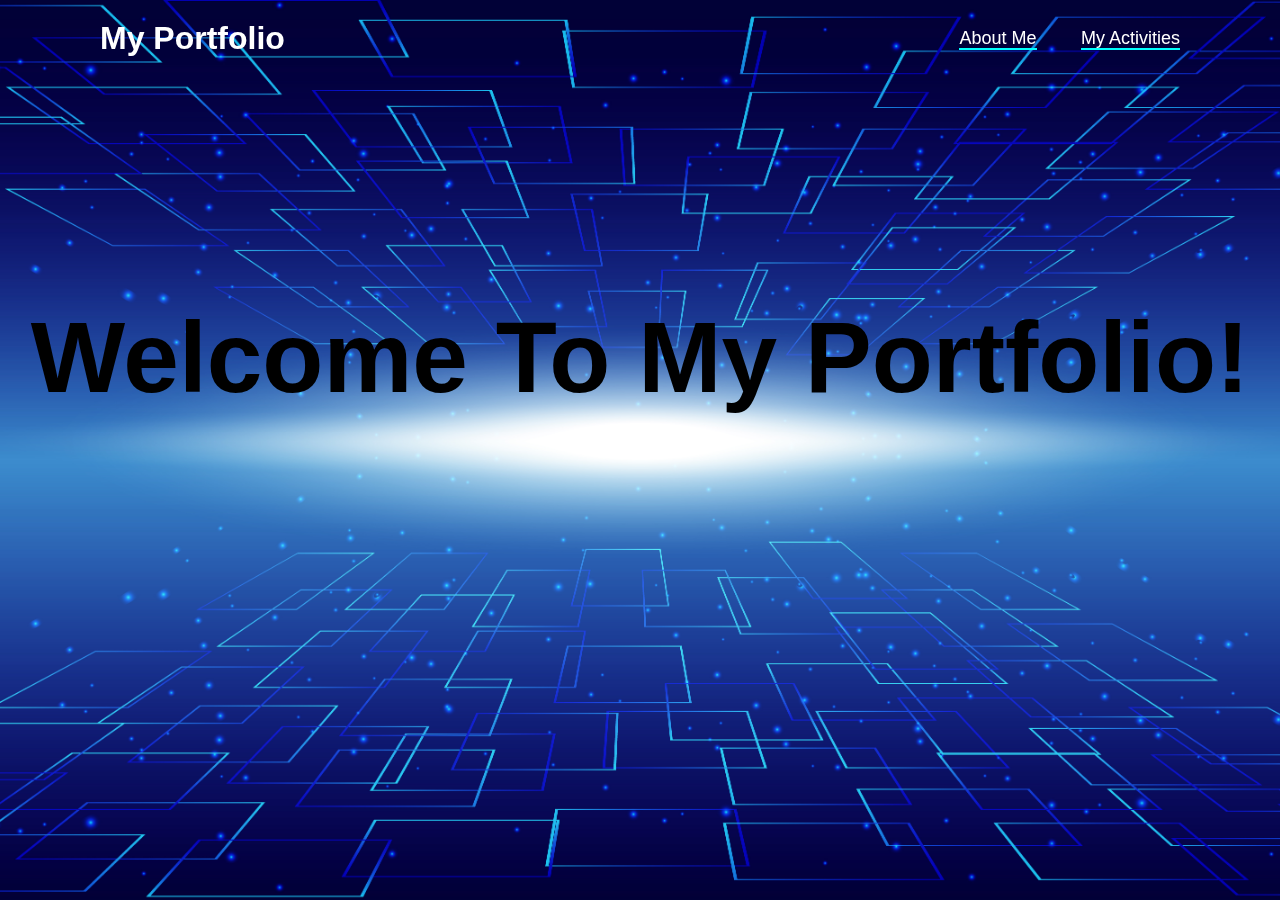
<file: docs/index.html>
<!DOCTYPE html>
<html lang="en">
<head>
    <meta charset="UTF-8">
    <meta name="viewport" content="width=device-width, initial-scale=1.0">
    <title>Portfolio</title>
    <link rel="stylesheet" href="homepage.css">
</head>
<body>
    <header class="header">
        <h1 class="portfolio">My Portfolio</h1>

        <nav class="navbar">
            
            <a href="aboutme.html">About Me</a>
            
            <div class="dropdown">
                <a href="#">My Activities</a>
                <div class="dropdown-content">
                    
                    <form action="activity2.html">
                        <button type="submit">Activity 2</button>
                    </form>
                    <form action="activity3.html">
                        <button type="submit">Activity 3</button>
                        </form>
                        <form action="acitivity4.html">
                            <button type="submit">Activity 4</button>
                            </form>
                </div>
            </div>

        </nav>
    </header>

    <h1 class="welcome"> Welcome To My Portfolio!</h1>
</body>
</html>
</file>
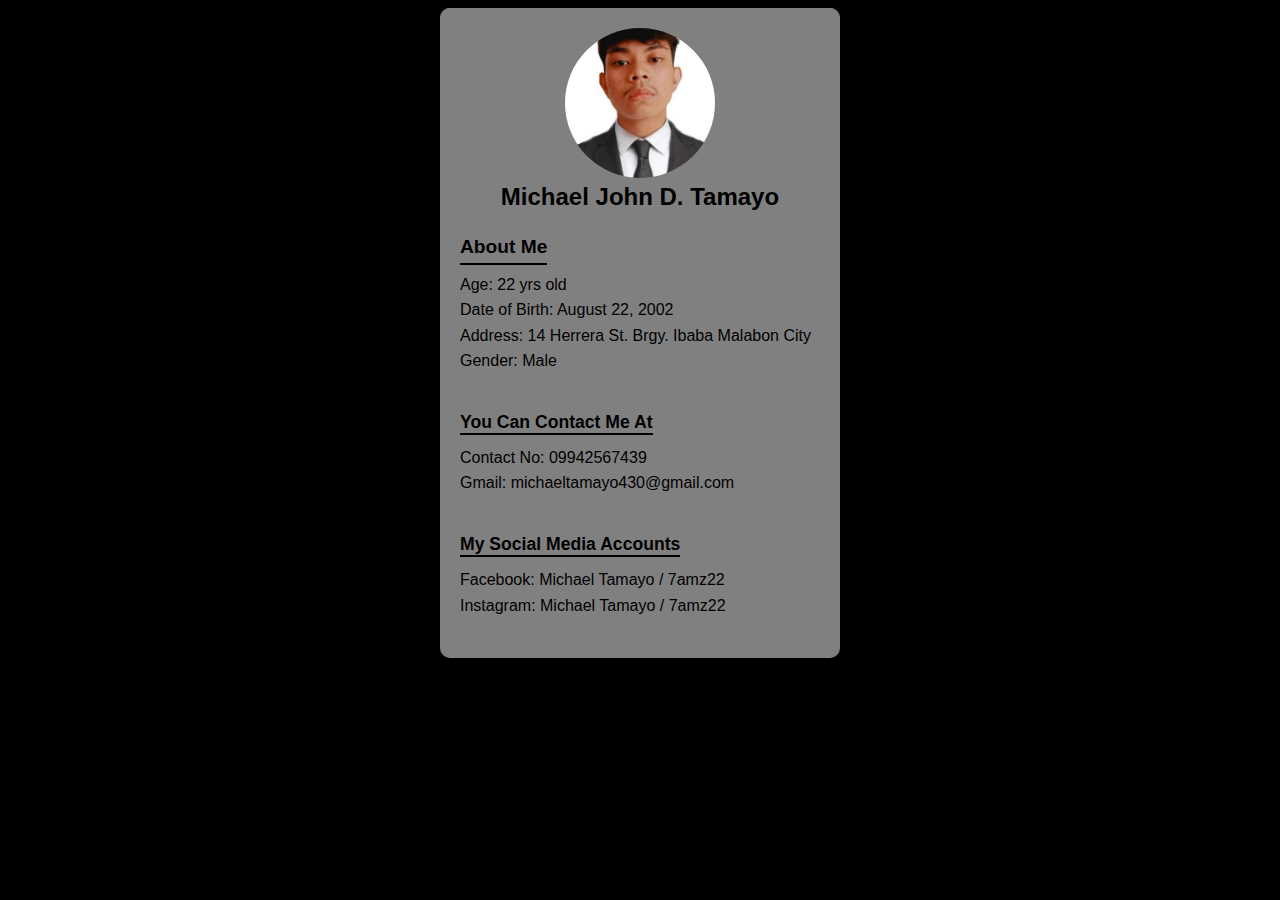
<file: docs/aboutme.html>
<!DOCTYPE html>
<html lang="en">
<head>
    <meta charset="UTF-8">
    <meta name="viewport" content="width=device-width, initial-scale=1.0">
    <title>About Me</title>
    <link rel="stylesheet" href=aboutme.css>
</head>
<body>
    
    
	
    
        
        <div class="profile-card">
            <div class="profile-header">
                <img src="1x1photo.jpg">
                <h1 class="tamz">Michael John D. Tamayo</h1>
                
            </div>
            <div class="profile-body">
                 <h2 class="about">About Me</h2>
                 <p><br>Age: 22 yrs old <br>Date of Birth: August 22, 2002 <br> Address: 14 Herrera St. Brgy. Ibaba Malabon City <br>Gender: Male</p>
                <br> <h4> You Can Contact Me At</h4>
                    <p>Contact No: 09942567439 <br> Gmail: michaeltamayo430@gmail.com</p>
                    <br> <h4> My Social Media Accounts</h4>
                    <p>Facebook: Michael Tamayo / 7amz22 <br> Instagram: Michael Tamayo / 7amz22</p>
            </div>
        
    </div>
</body>
</html>
</file>
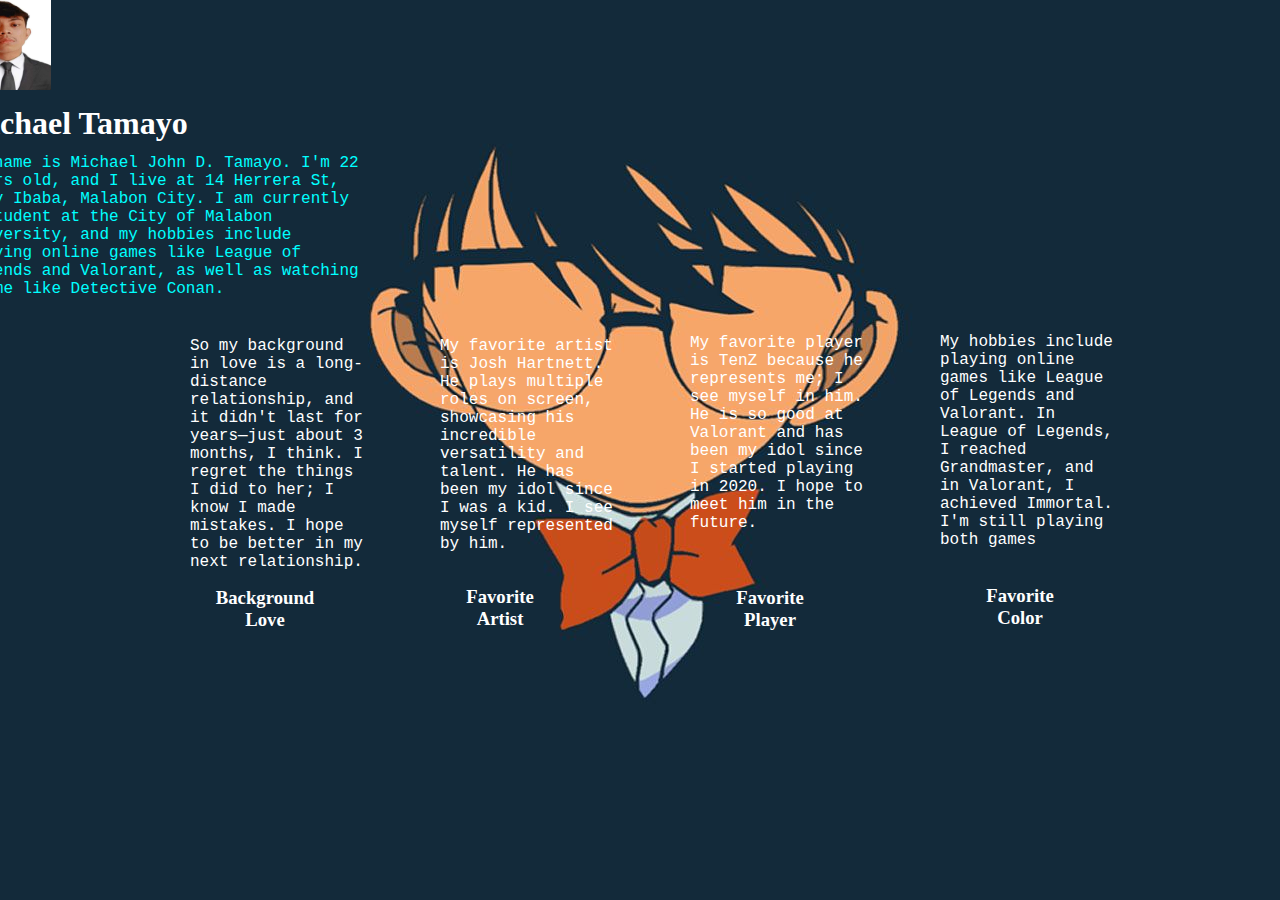
<file: docs/activity2.html>
<!DOCTYPE html>
<html lang="en">
<head>
    <meta charset="UTF-8">
    <meta name="viewport" content="width=i, initial-scale=1.0">
    <title>Document</title>
    <link rel="stylesheet" href="activity2.css">
</head>
<body background= "conan.jpg">
    <img src="1x1photo.jpg">
    <h1>Michael Tamayo</h1>
    <p class="introduction">My name is Michael John D. Tamayo. I'm 22 years old, and I live at 14 Herrera St, Brgy Ibaba, Malabon City. I am currently a student at the City of Malabon University, and my hobbies include playing online games like League of Legends and Valorant, as well as watching anime like Detective Conan.</p>
    <h3 class="h31">Background Love</h3>
    <h3 class="h32">Favorite Artist</h3>
    <h3 class="h33">Favorite Player</h3>
    <h3 class="h34">Favorite Color</h3>
   

    <p class="bglove">So my background in love is a long-distance relationship, and it didn't last for years—just about 3 months, I think. I regret the things I did to her; I know I made mistakes. I hope to be better in my next relationship.</p>
    <P class="fvartist">My favorite artist is Josh Hartnett. He plays multiple roles on screen, showcasing his incredible versatility and talent. He has been my idol since I was a kid. I see myself represented by him.</P>
    <p class="fvplayer">My favorite player is TenZ because he represents me; I see myself in him. He is so good at Valorant and has been my idol since I started playing in 2020. I hope to meet him in the future.</p>
    <p class="hbbies">My hobbies include playing online games like League of Legends and Valorant. In League of Legends, I reached Grandmaster, and in Valorant, I achieved Immortal. I'm still playing both games</p>
</body>

</html>
</file>
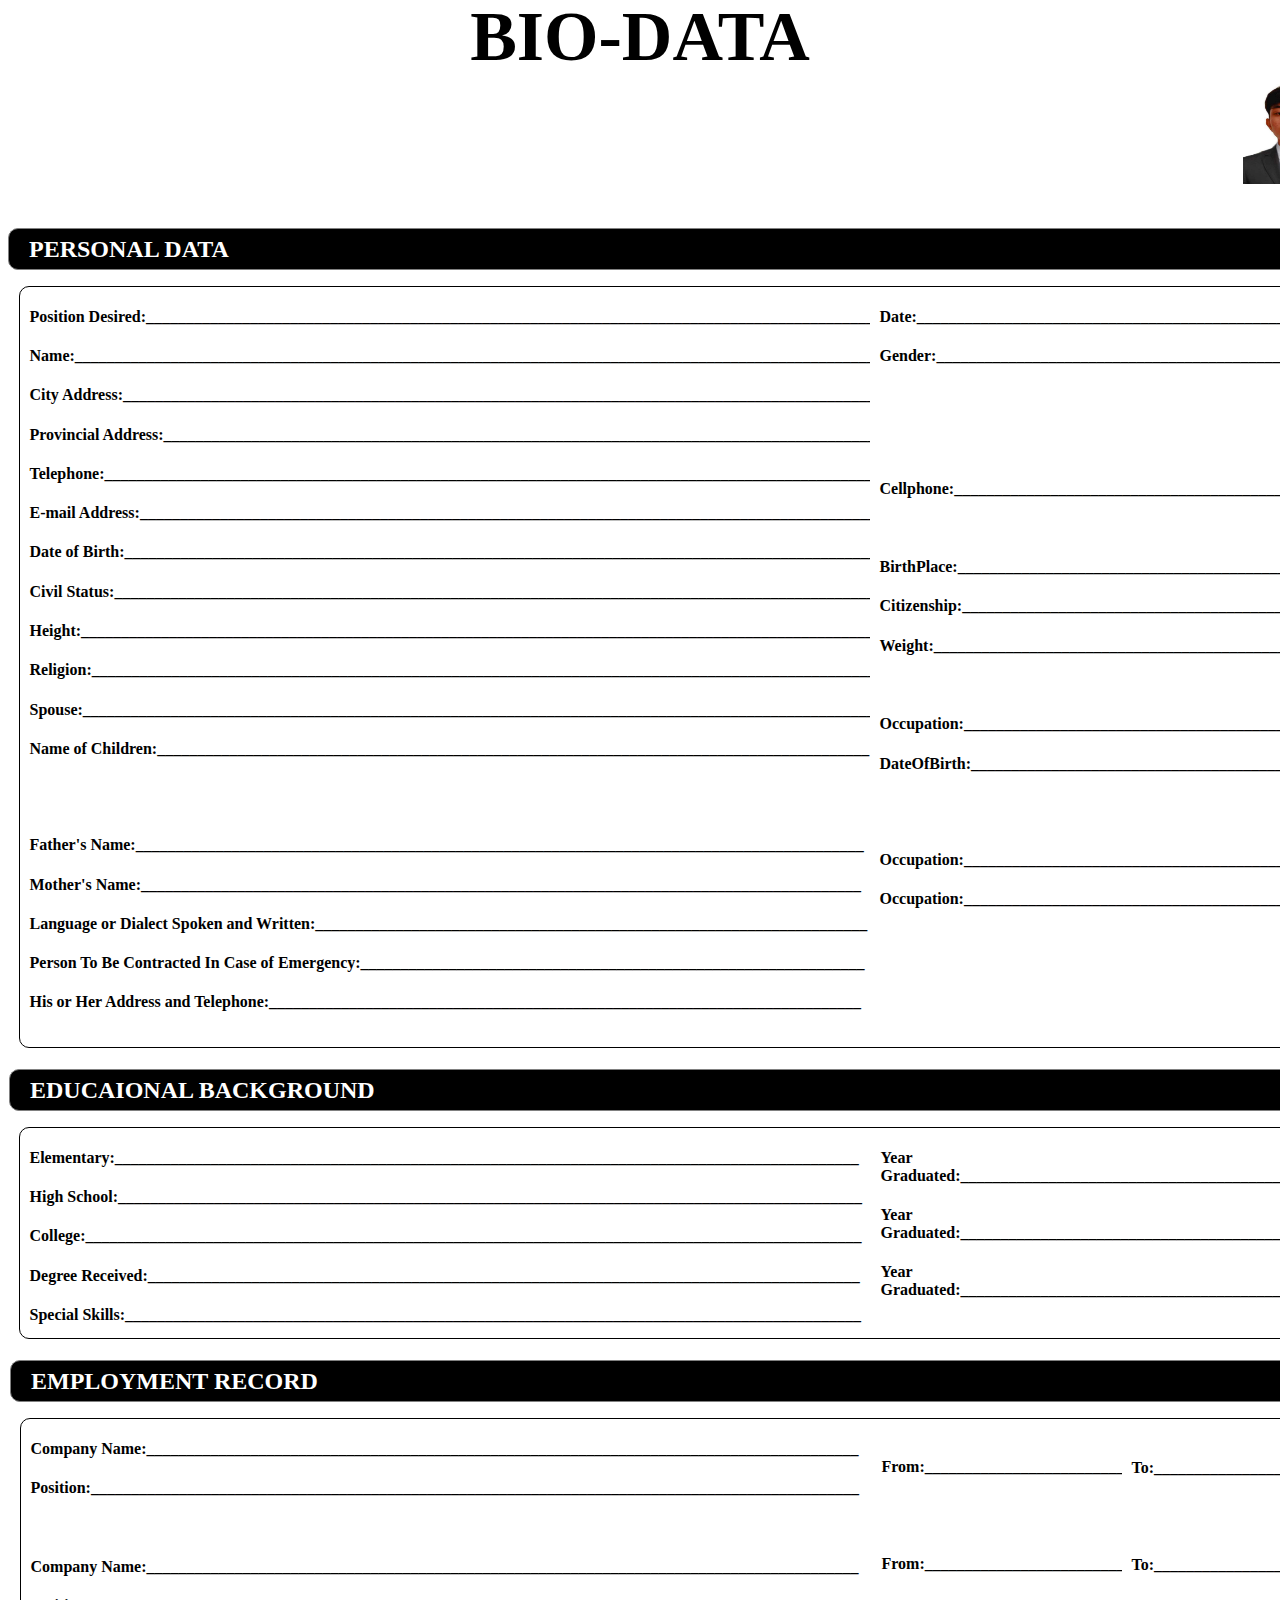
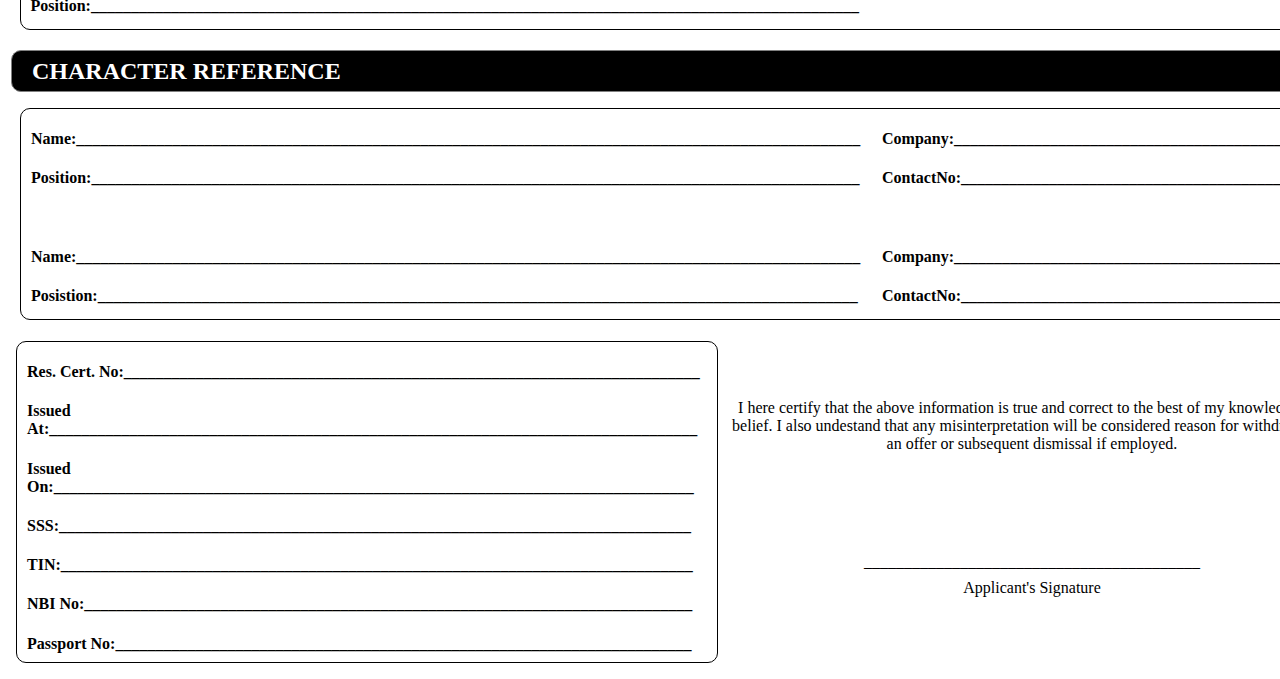
<file: docs/activity3.html>
<!DOCTYPE html>
<html lang="en">
<head>
    <meta charset="UTF-8">
    <meta name="viewport" content="width=device-width, initial-scale=1.0">
    <link rel="stylesheet" href="activity3.css">
    <title>Document</title>
</head>
<body>
    <h1 class="bio"> BIO-DATA</h1>
    <img src="1x1photo.jpg">

    

    <div class="box1">
        <ul type="none">
            <li> 
                <h2 class="personal_data">PERSONAL DATA</h2> 
            </li>
            
        </ul>   
        
        <div class="container">
               <h4 class="content">Position Desired:___________________________________________________________________________________________ </h4> 
               <h4 class="content">Name:____________________________________________________________________________________________________</h4>
               <h4 class="content">City Address:______________________________________________________________________________________________ </h4>
               <h4 class="content">Provincial Address:_________________________________________________________________________________________ </h4>
               <h4 class="content">Telephone:________________________________________________________________________________________________ </h4>
               <h4 class="content">E-mail Address:____________________________________________________________________________________________ </h4>
               <h4 class="content">Date of Birth:______________________________________________________________________________________________ </h4>
               <h4 class="content">Civil Status:_______________________________________________________________________________________________ </h4>
               <h4 class="content">Height:___________________________________________________________________________________________________ </h4>
               <h4 class="content">Religion:__________________________________________________________________________________________________ </h4>
               <h4 class="content">Spouse:___________________________________________________________________________________________________ </h4>
               <h4 class="content">Name of Children:_________________________________________________________________________________________ </h4>
               <br>
               <br>
               <h4 class="content">Father's Name:___________________________________________________________________________________________</h4>
               <h4 class="content">Mother's Name:__________________________________________________________________________________________</h4>
               <h4 class="content">Language or Dialect Spoken and Written:_____________________________________________________________________</h4>
               <h4 class="content">Person To Be Contracted In Case of Emergency:_______________________________________________________________</h4>
               <h4 class="content">His or Her Address and Telephone:__________________________________________________________________________</h4>
    </div>
    <div class="container2">
 <h4 class="content">Date:__________________________________________________</h4>
 <h4 class="content">Gender:________________________________________________</h4>
 <br>
 <br>
 <br>
 <br>
 <h4 class="content">Cellphone:_____________________________________________</h4>
 <br>
 <h4 class="content">BirthPlace:_____________________________________________</h4>
 <h4 class="content">Citizenship:____________________________________________</h4>
 <h4 class="content">Weight:________________________________________________</h4>
 <br>
 <h4 class="content">Occupation:____________________________________________</h4>
 <h4 class="content">DateOfBirth:___________________________________________</h4>
 <br>
 <br>
 <h4 class="content">Occupation:____________________________________________</h4>
 <h4 class="content">Occupation:____________________________________________</h4>
    </div>

    <div class="box2">
        <ul type="none">
            <li> 
                <h2 class="educational_background">EDUCAIONAL BACKGROUND</h2> 
            </li>
            
        </ul>   

        <div class="container3">
        <h4 class="content">Elementary:_____________________________________________________________________________________________</h4>
        <h4 class="content">High School:_____________________________________________________________________________________________</h4>
        <h4 class="content">College:_________________________________________________________________________________________________</h4>
        <h4 class="content">Degree Received:_________________________________________________________________________________________</h4>
        <h4 class="content">Special Skills:____________________________________________________________________________________________</h4>
        </div>

        <div class="container4">
            <h4 class="content">Year Graduated:___________________________________________</h4>
            <h4 class="content">Year Graduated:___________________________________________ </h4>
            <h4 class="content">Year Graduated:___________________________________________</h4>
               </div>

               <div class="box3">
                <ul type="none">
                    <li> 
                        <h2 class="employment_record">EMPLOYMENT RECORD</h2> 
                    </li>
                    
                </ul>
                <div class="container5">
               <h4 class="content">Company Name:_________________________________________________________________________________________</h4>
               <h4 class="content">Position:________________________________________________________________________________________________</h4>
               <br>
               <h4 class="content">Company Name:_________________________________________________________________________________________</h4>
               <h4 class="content">Position:________________________________________________________________________________________________</h4>
                </div>

                <div class="container6">
                    <br>
                    <h4 class="content">From:_________________________</h4>
                    <br>
                    <br>
                    <h4 class="content">From:_________________________</h4>
                </div>
                <div class="container7">
                    <br>
                    <h4 class="content">To:____________________</h4>
                    <br>
                    <br>
                    <h4 class="content">To:____________________</h4> 
                </div>

                <div class="box4">
                    <ul type="none">
                        <li> 
                            <h2 class="character_reference">CHARACTER REFERENCE</h2> 
                        </li>
                        
                    </ul>  
                    <div class="container8">
                        <h4 class="content">Name:__________________________________________________________________________________________________</h4>
                        <h4 class="content">Position:________________________________________________________________________________________________</h4>
                        <br>
                        <h4 class="content">Name:__________________________________________________________________________________________________</h4>
                        <h4 class="content">Posistion:_______________________________________________________________________________________________</h4>
                    </div>
                    <div class="container9">
                        <h4 class="content">Company:_____________________________________________</h4>
                        <h4 class="content">ContactNo:____________________________________________</h4>
                        <br>
                        <h4 class="content">Company:_____________________________________________</h4>
                        <h4 class="content">ContactNo:____________________________________________</h4>
                    </div>

                    <div class="container10">
                        <h4 class="content">Res. Cert. No:________________________________________________________________________</h4>
                        <h4 class="content">Issued At:_________________________________________________________________________________</h4>
                        <h4 class="content">Issued On:________________________________________________________________________________</h4>
                        <h4 class="content">SSS:_______________________________________________________________________________</h4>
                        <h4 class="content">TIN:_______________________________________________________________________________</h4>
                        <h4 class="content">NBI No:____________________________________________________________________________</h4>
                        <h4 class="content">Passport No:________________________________________________________________________</h4>
                    </div>

                    <div class="container11">
                        <p class="para">I here certify that the above information is true and correct to the best of my knowledge and belief. I also undestand that any misinterpretation will be considered reason for withdrawal of an offer or subsequent dismissal if employed.</p>
                   <p class="signa">Applicant's Signature</p>
                   <p class="line">__________________________________________</p>
                    </div>
</body>
</html>
</file>
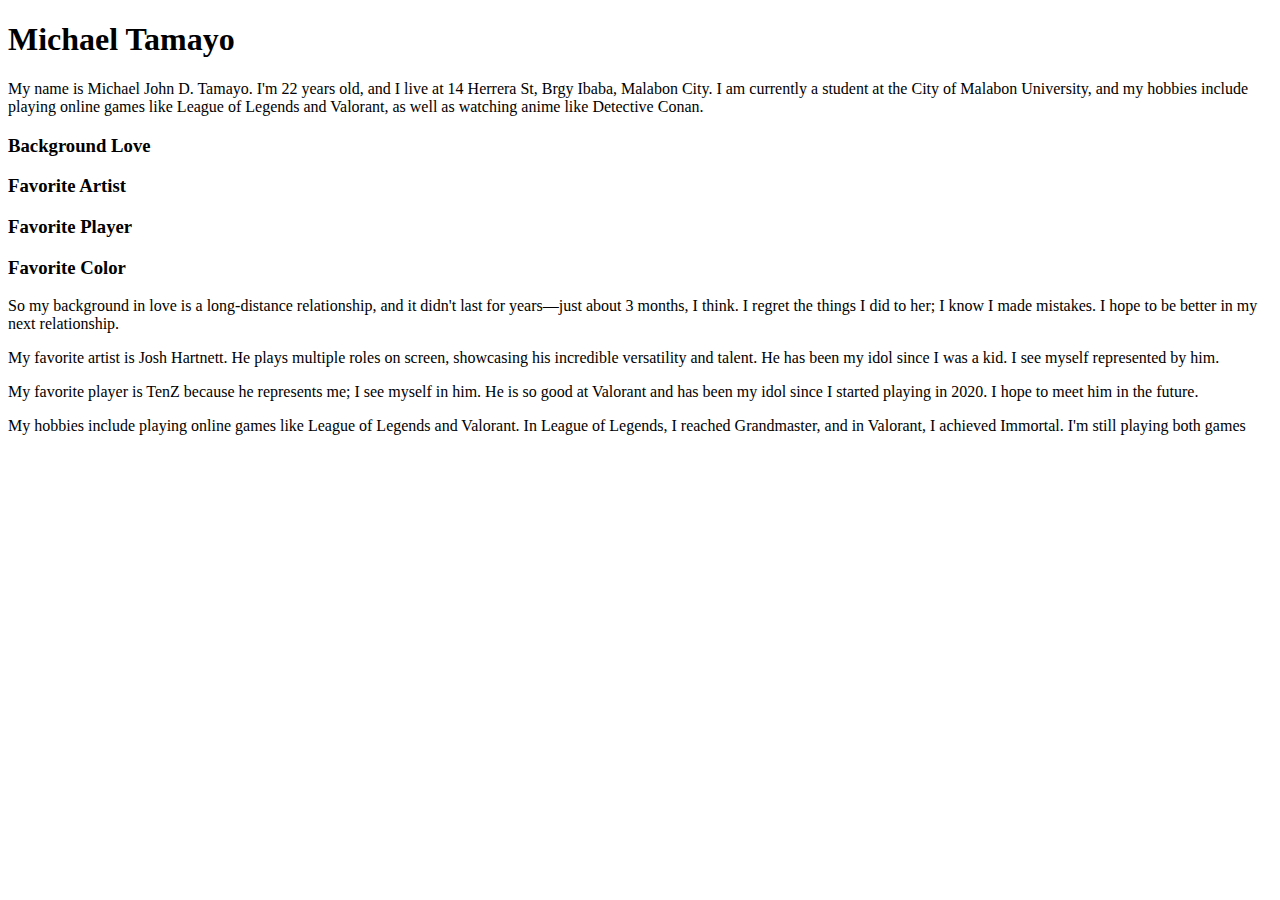
<file: DOCS/HTML/activity1.html>
<!DOCTYPE html>
<html lang="en">
<head>
    <meta charset="UTF-8">
    <meta name="viewport" content="width=i, initial-scale=1.0">
    <title>Activity 1</title>
    
</head>
<body>
    <h1>Michael Tamayo</h1>
    <p class="introduction">My name is Michael John D. Tamayo. I'm 22 years old, and I live at 14 Herrera St, Brgy Ibaba, Malabon City. I am currently a student at the City of Malabon University, and my hobbies include playing online games like League of Legends and Valorant, as well as watching anime like Detective Conan.</p>
    <h3 class="h31">Background Love</h3>
    <h3 class="h32">Favorite Artist</h3>
    <h3 class="h33">Favorite Player</h3>
    <h3 class="h34">Favorite Color</h3>
   

    <p class="bglove">So my background in love is a long-distance relationship, and it didn't last for years—just about 3 months, I think. I regret the things I did to her; I know I made mistakes. I hope to be better in my next relationship.</p>
    <P class="fvartist">My favorite artist is Josh Hartnett. He plays multiple roles on screen, showcasing his incredible versatility and talent. He has been my idol since I was a kid. I see myself represented by him.</P>
    <p class="fvplayer">My favorite player is TenZ because he represents me; I see myself in him. He is so good at Valorant and has been my idol since I started playing in 2020. I hope to meet him in the future.</p>
    <p class="hbbies">My hobbies include playing online games like League of Legends and Valorant. In League of Legends, I reached Grandmaster, and in Valorant, I achieved Immortal. I'm still playing both games</p>
</body>

</html>
</file>
<file: docs/homepage.css>
*{
    margin: 0;
    padding: 0;
    box-sizing: border-box;
    font-family: "Poppins", sans-serif;
}

body{
    min-height: 100vh;
    background: url('background.jpg') no-repeat;
    background-size: cover;
    background-position: center;
}

.header{
    position: fixed;
    top: 0;
    left: 0;
    width: 100%;
    padding: 20px 100px;
    background: transparent;
    display: flex;
    justify-content: space-between;
    align-items: center;
    z-index: 100;
}

h1{
    font-size: 32px;
    color: white    ;
    text-decoration: none;
    font-weight: 700;
}

.navbar a{
    position: relative;
    font-size: 18px;
    color: white;
    font-weight: 500;
    text-decoration: none;
    margin-left: 40px;
}

.navbar a::before{
    content: '';
    position: absolute;
    top: 100%;
    left: 0;
    width: 100%;
    height: 2px;
    background: cyan;
    transition: .3s;
}

.navbar a:hover::before{
    width: 100%;
}

.welcome{
    color: black;
    text-align: center;
    position: relative;
    top: 300px;
    font-size: 100px;
}

.dropdown {
    position: relative;
    display: inline-block;
}


.dropdown-content {
    display: none;
    position: absolute;
    background: black;
    left: 45px;
    
}


.dropdown-content form {
    margin: 0;
}
.dropdown-content button {
    width: 100%;
    color:  white;
    padding: 12px 16px;
    text-align: left;
    background: none;
    border: none;
    cursor: pointer;
    font-size: 15px;
}


.dropdown:hover .dropdown-content {
    display: block;
}
</file>
<file: docs/activity2.css>
h1{
    color: white;
    position: relative;
    bottom : 10px;
    right: 629px;
    width: 1000px;
}
.name{
    position: relative;
    top: 90px;
    right: 580px;
    width: 100px;
}
.h31{
    text-align: center;
    color: white;
    position: relative;
    justify: content;
    right: 375px;
    top: 250px;
}
.h32{
    text-align: center;
    color: white;
    position: relative;
    justify: content;
    right: 140px;
    top:187px;
}
.h33{
    text-align: center;
    color: white;
    position: relative;
    justify: content;
    left:130px;
    top:125px;
}

.h34{
    text-align: center;
    color: white;
    position: relative;
    justify: content;
     left:380px;
    top:60px;
}


p{
    color: cyan;
    width: 400px;
    font-family: 'Courier New', Courier, monospace;
    text-align: auto;
    position: relative;
    justify: content;
    right: 625px;
    bottom: 20px;
}
body{
    height: 100px;
    width: 100px;
    margin: 0px auto;
    position: relative;
    justify: content;
    background-position-x: center;

    
}

img{
width:90px;
height: 90px;
background: transparent;
position: relative;
right: 629px;
}

.bglove{
    color: white;
    position: relative;
    justify: content;
    width: 180px;
    bottom: 250px;
    right: 400px;
}

.fvartist{
    color: white;
    position: relative;
    justify: content;
    width: 180px;
    bottom: 500px;
    right: 150px;
}

.fvplayer{
    color: white;
    position: relative;
    justify: content;
    width: 180px;
    bottom: 735px;
    left: 100px;
}

.hbbies{
    color: white;
    position: relative;
    justify: content;
    width: 180px;
    bottom: 950px;
    left: 350px;
}
</file>
<file: docs/activity3.css>
img{
    height: 100px;
    width: 100px;
    position: relative;
    left: 1235px;
    top: -90px;
}

.bio{
    text-align: center;
     font-size: 70px;
     position: relative;
     top: -50px;
}

.box1{
    width: 1333px;
    height: 40px;
    border: 1px solid gray;
    background-color: black;
    position: relative;
    color: white;
    top: -50px;
    border-radius: 10px;
    } 

    .box2{
        width: 1331px;
        height: 40px;
        border: 1px solid gray;
        background-color: black;
        position: relative;
        color: white;
        bottom: 610px;
        border-radius: 10px;
        
       } 

       .box3{
        width: 1331px;
        height: 40px;
        border: 1px solid gray;
        background-color: black;
        position: relative;
        color: white;
        bottom: 180px;
        border-radius: 10px;
        } 

        .box4{
            width: 1330px;
            height: 40px;
            border: 1px solid gray;
            background-color: black;
            position: relative;
            color: white;
            bottom: 330px;
            border-radius: 10px;
            } 
   .personal_data{
    position: relative;
    top: -13px;
    left: -20px;
    }
    .educational_background{
        position: relative;
        bottom: 13px;
        left: -20px;
    }
    .employment_record{
        position: relative;
        bottom: 13px;
        left: -20px;
    }
    .character_reference{
        position: relative;
        bottom: 13px;
        left: -20px;
    }

   .container{
    margin:auto;
    width: 1310px;
    height: 760px;
    border-style: groove;
    border-width: 1px;
    border-color: black;
    background: white;
    position:inherit;
    top:-10px;    
    left: -1px;
    right: 200px;
    border-radius: 10px; 
}

.container2{
    margin:auto;
    width: 112px;
    height: 600px;
    background: white;
    position:inherit;
    bottom: 771px;   
    left: 250px;
    right: 200px;
    border-radius: 10px; 
}

.container3{
    margin:auto;
    width: 1310px;
    height: 210px;
    border-style: groove;
    border-width: 1px;
    border-color: black;
    background: white;
    position:inherit;
    top:-10px;    
    left: -1px;
    right: 200px;
    border-radius: 10px; 
}

.container4{
    margin:auto;
    width:110px;
    height: 170px;
    background: white;
    position:inherit;
    bottom: 221px;   
    left: 250px;
    right: 200px;
    border-radius: 10px; 
}

.container5{
    margin:auto;
    width: 1310px;
    height: 210px;
    border-style: groove;
    border-width: 1px;
    border-color: black;
    background: white;
    position:inherit;
    top:-10px;    
    left: -1px;
    right: 200px;
    border-radius: 10px; 
}

.container6{
    margin:auto;
    width:110px;
    height: 170px;
    background: white;
    position:inherit;
    bottom: 221px;   
    left: 250px;
    right: 200px;
    border-radius: 10px; 
}
.container7{
    margin:auto;
    width:110px;
    height: 170px;
    background: white;
    position:inherit;
    bottom: 221px;   
    left: 500px;
    bottom: 390px;
    border-radius: 10px; 
}
.container8{
    margin:auto;
    width: 1310px;
    height: 210px;
    border-style: groove;
    border-width: 1px;
    border-color: black;
    background: white;
    position:inherit;
    top:-10px;    
    left: -1px;
    right: 200px;
    border-radius: 10px; 
}

.container9{
    margin:auto;
    width:110px;
    height: 170px;
    background: white;
    position:inherit;
    bottom: 221px;   
    left: 250px;
    right: 200px;
    border-radius: 10px; 
}

.container10{
    
    width: 700px;
    height: 320px;
    border-style: groove;
    border-width: 1px;
    border-color: black;
    background: white;
    position:inherit;
    bottom:180px;    
    left: 4px;
    right: 200px;
    border-radius: 10px; 
}

.container11{
    
    width: 600px;
    height: 320px;
    
    background: white;
    position:inherit;
    bottom:500px;    
    left: 720px;
    right: 200px;
    border-radius: 10px; 
}
.content{
    color: black;
    position: relative;
    left: 10px;
}

.para{
    color: black;
    text-align: center;
    position: relative;
    top: 40px;
}

.signa{
    color: black;
    text-align: center;
    position: relative;
    top: 150px;

}

.line{
    color: black;
    text-align: center;
    position: relative;
    top: 90px;
}
</file>
